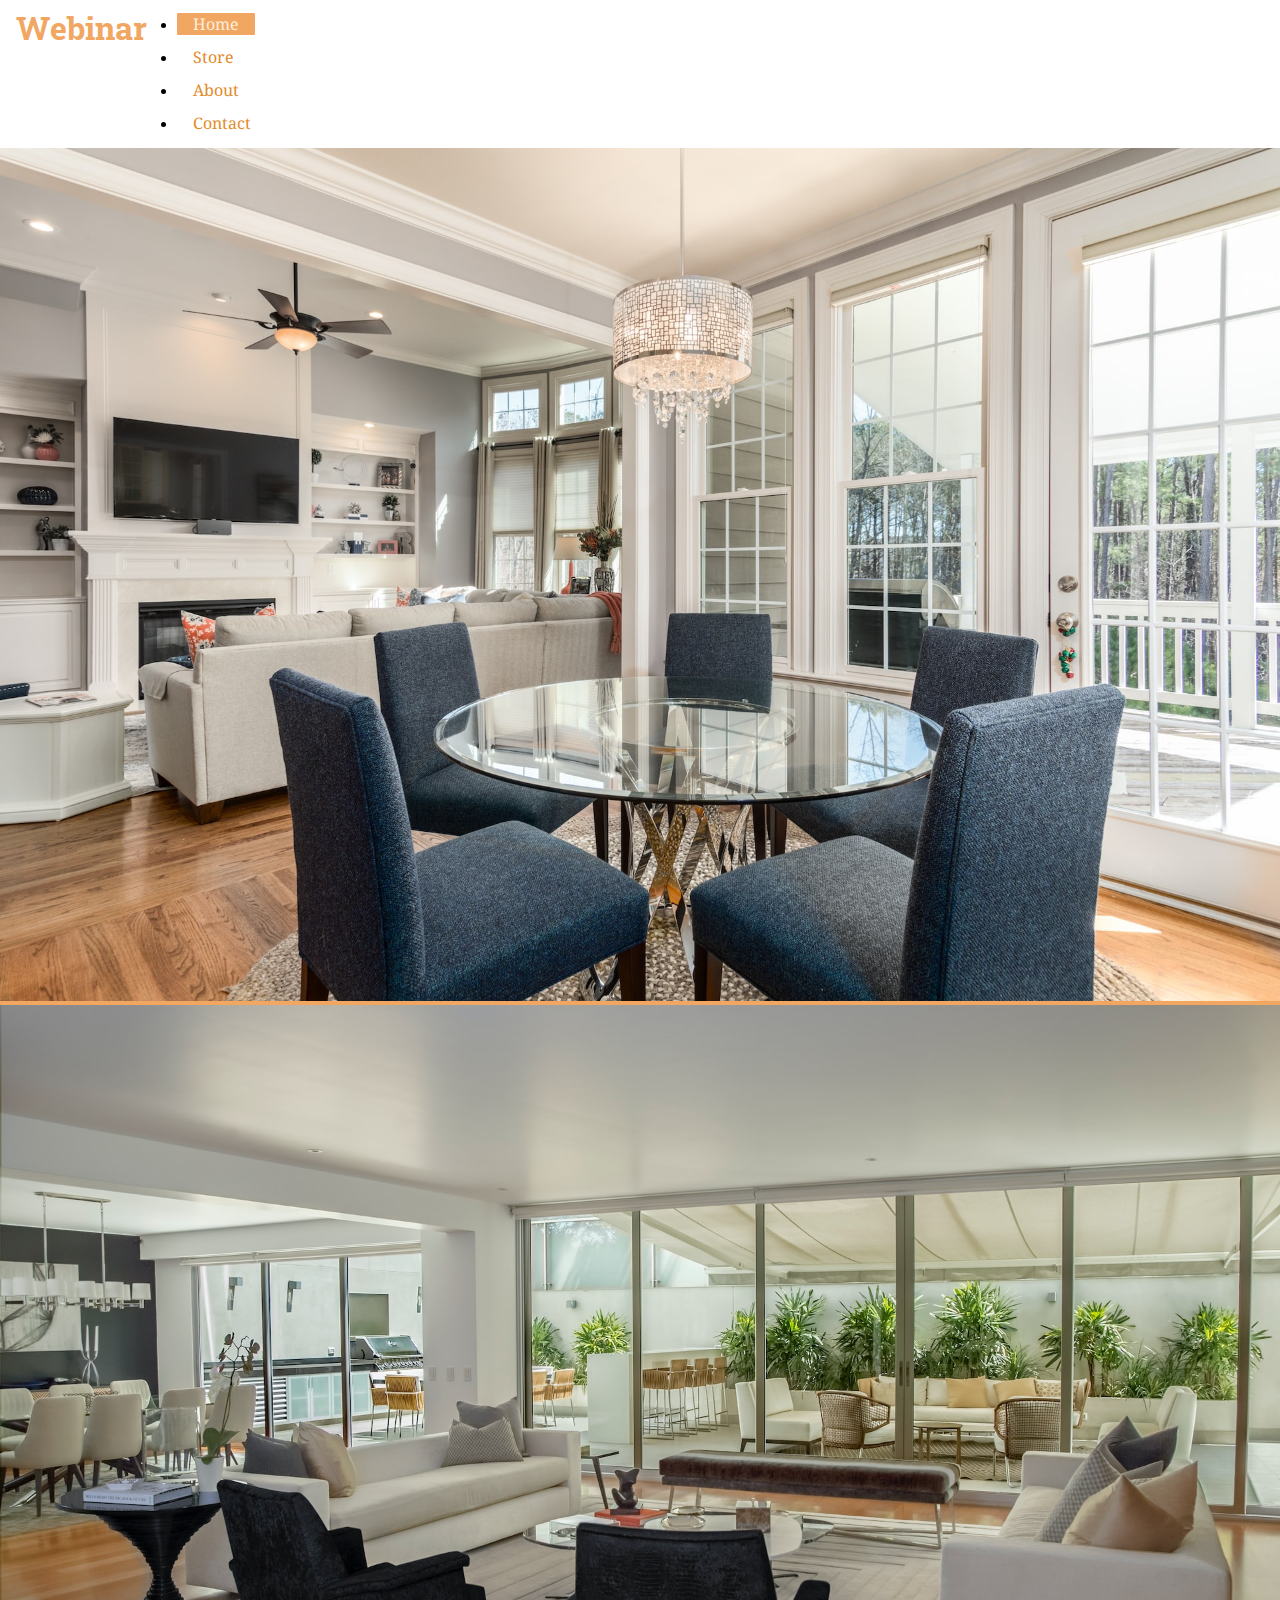
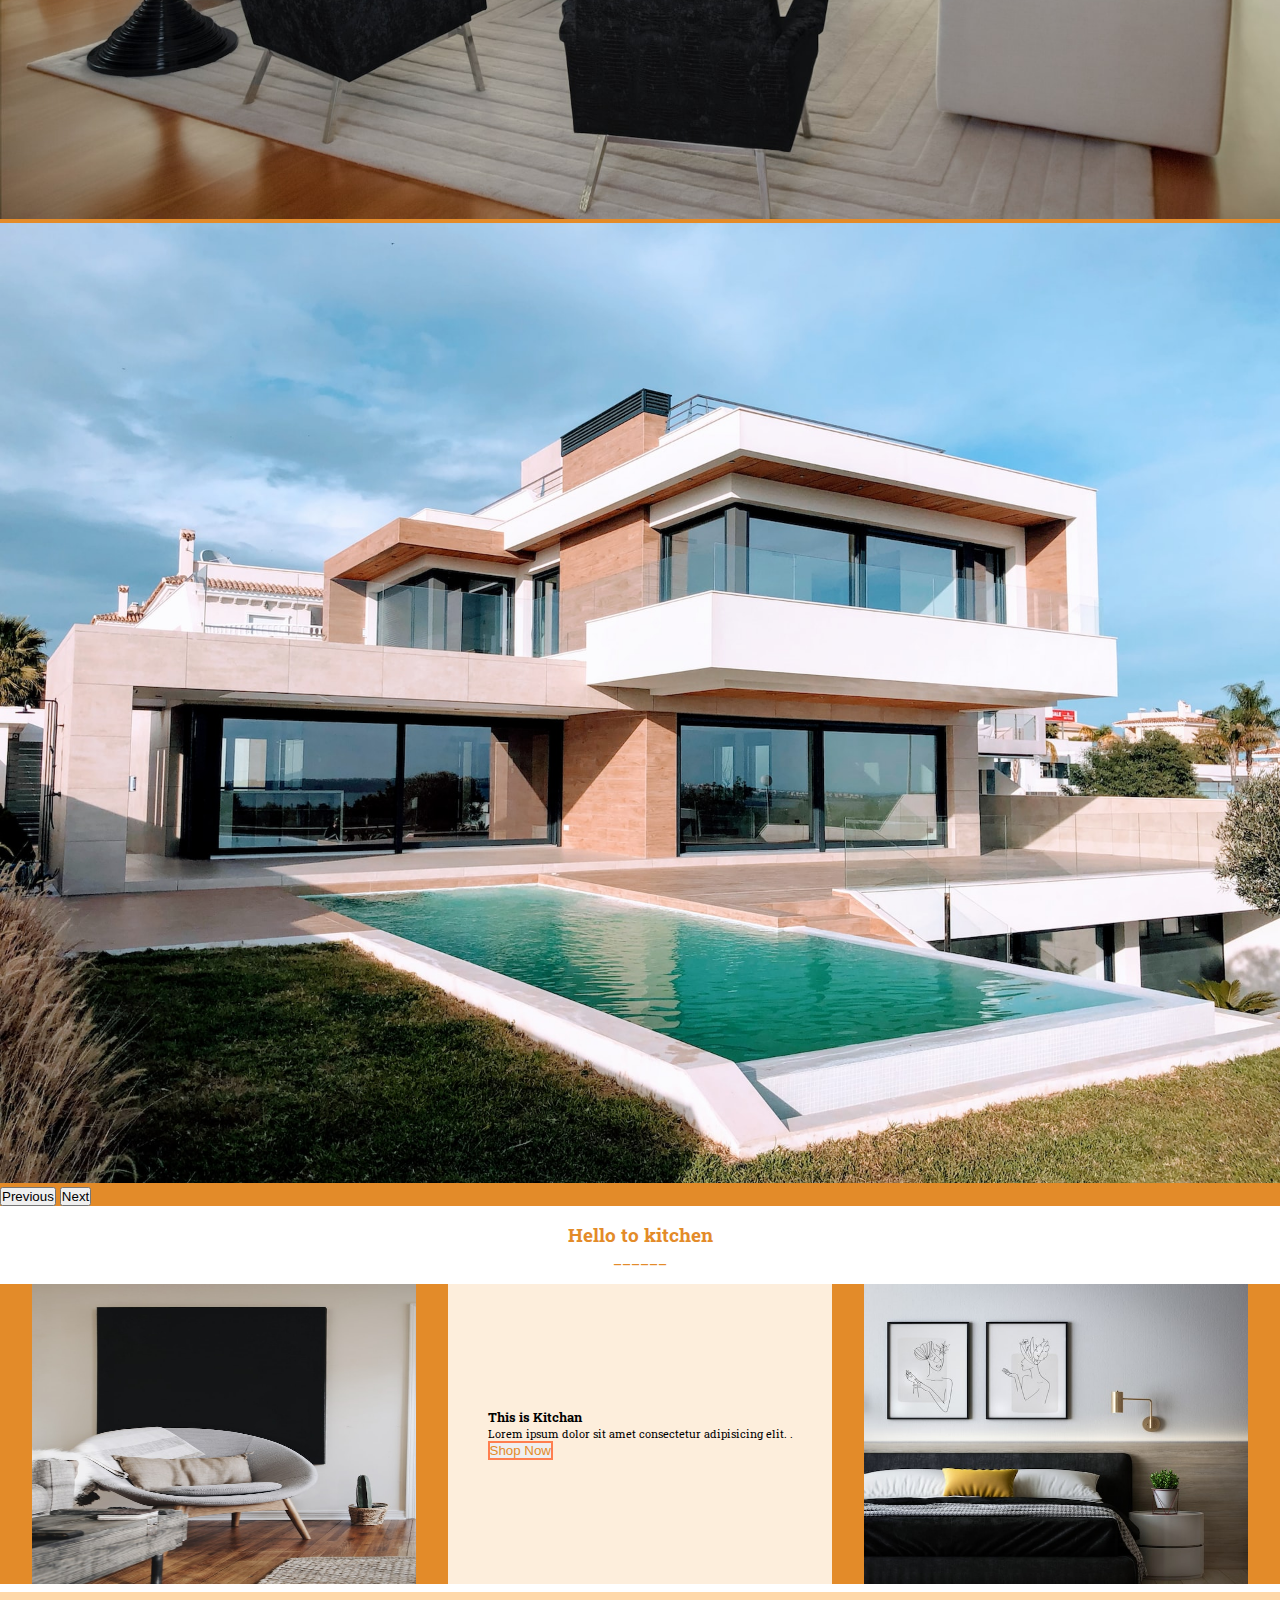
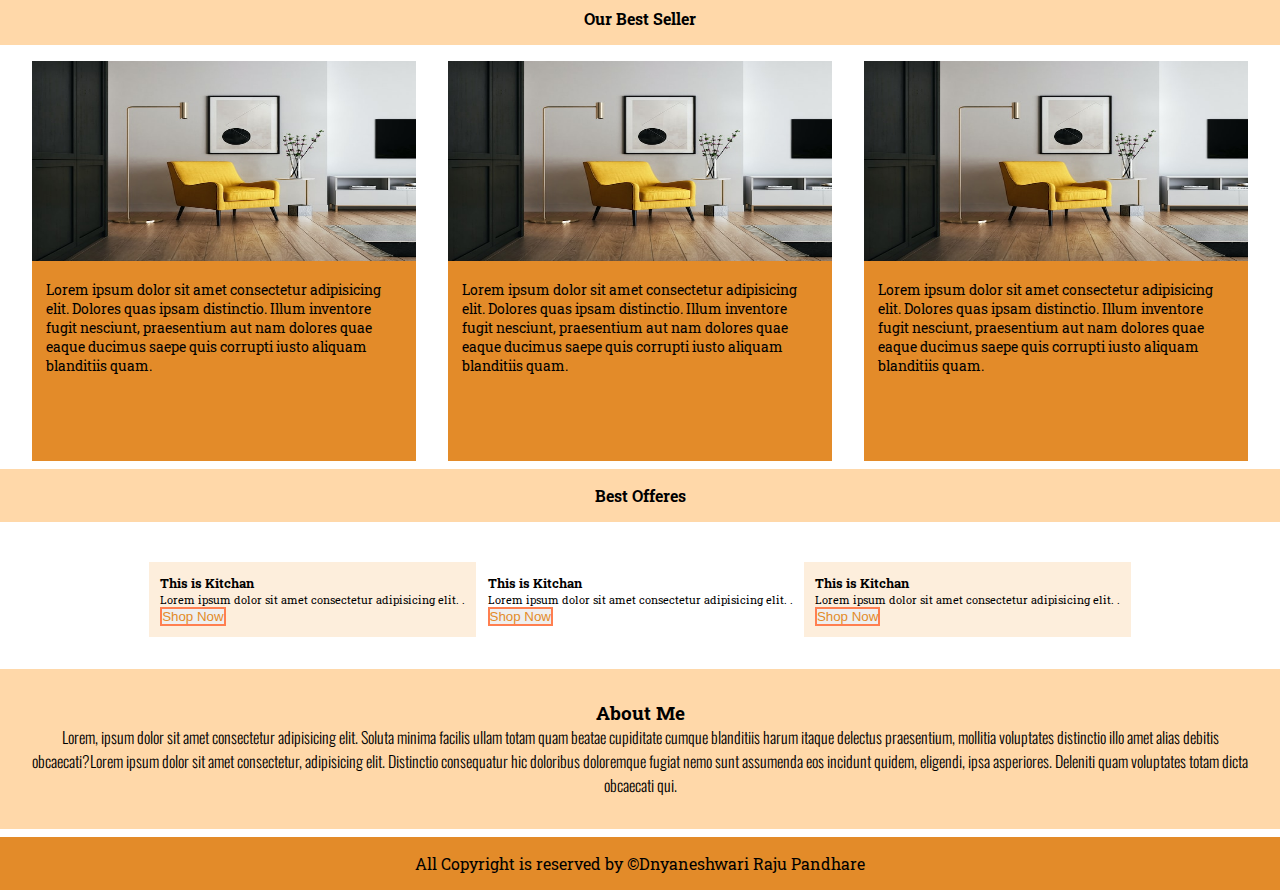
<file: index.html>
<!DOCTYPE html>
<html lang="en">

<head>
    <meta charset="UTF-8">
    <meta http-equiv="X-UA-Compatible" content="IE=edge">
    <meta name="viewport" content="width=device-width, initial-scale=1.0">
    <title>Home |</title>
    <!-- Local css -->
    <link rel="stylesheet" href="css/style.css">
    <!-- Icon link  -->
    <link rel="stylesheet" href="https://cdnjs.cloudflare.com/ajax/libs/font-awesome/4.7.0/css/font-awesome.min.css">

    <!-- Bootsrap css -->
    <link href="https://cdn.jsdelivr.net/npm/bootstrap@5.0.2/dist/css/bootstrap.min.css" rel="stylesheet"
        integrity="sha384-EVSTQN3/azprG1Anm3QDgpJLIm9Nao0Yz1ztcQTwFspd3yD65VohhpuuCOmLASjC" crossorigin="anonymous">
    <script src="https://cdn.jsdelivr.net/npm/bootstrap@5.0.2/dist/js/bootstrap.bundle.min.js"
        integrity="sha384-MrcW6ZMFYlzcLA8Nl+NtUVF0sA7MsXsP1UyJoMp4YLEuNSfAP+JcXn/tWtIaxVXM"
        crossorigin="anonymous"></script>
</head>

<body>
    <nav>
        <h1>Webinar</h1>
        <div class="container">
            <ul class="nav justify-content-evenly">
                <li class="nav-item">
                    <a class="link active" aria-current="page" href="#">Home</a>
                </li>
                <li class="nav-item">
                    <a class="link" href="#">Store</a>
                </li>
                <li class="nav-item">
                    <a class="link" href="#">About</a>
                </li>
                <li class="nav-item">
                    <a class="link">Contact</a>
                </li>
            </ul>
        </div>
    </nav>
    <section>
        <div class="sider">
            <div id="carouselExampleControls" class="carousel slide" data-bs-ride="carousel">
                <div class="carousel-inner">
                  <div class="carousel-item active">
                    <img src="images/Large.jpg" class="d-block w-100" alt="...">
                  </div>
                  <div class="carousel-item">
                    <img src="images/Large1.jpg" class="d-block w-100" alt="...">
                  </div>
                  <div class="carousel-item">
                    <img src="images/Large3.jpg" class="d-block w-100" alt="...">
                  </div>
                </div>
                <button class="carousel-control-prev" type="button" data-bs-target="#carouselExampleControls" data-bs-slide="prev">
                  <span class="carousel-control-prev-icon" aria-hidden="true"></span>
                  <span class="visually-hidden">Previous</span>
                </button>
                <button class="carousel-control-next" type="button" data-bs-target="#carouselExampleControls" data-bs-slide="next">
                  <span class="carousel-control-next-icon" aria-hidden="true"></span>
                  <span class="visually-hidden">Next</span>
                </button>
              </div>
        </div>
    </section>
    <section class="middle_section">
        <div id="Kitcahn_headding">
            <h3>Hello to kitchen</h3>
            <p>______</p>
        </div>
        <div class="img_container text-center">
            <div class="col">
                <img src="images/chai1.jpg">
            </div>
            <div class="col text-center" id="middle_flex">
                <div>
                    <h3>This is Kitchan</h3>
                    <p>Lorem ipsum dolor sit amet consectetur adipisicing elit. .</p>
                    <button class="btn btn-outline-primary btn-sm" id="btn1">Shop Now</button>
                </div>
            </div>
            <div class="col">
                <img src="images/bed.jpg">
            </div>
        </div>
        <div id="best_seller">
            <h4>Our Best Seller</h4>
        </div>
        <div class="selling_product">
            <div class="flex-box">
                <div>
                    <img src="images/chair.jpg" alt="">
                    <p class="text-center">Lorem ipsum dolor sit amet consectetur adipisicing elit. Dolores quas ipsam distinctio. Illum inventore fugit nesciunt, praesentium aut nam dolores quae eaque ducimus saepe quis corrupti iusto aliquam blanditiis quam.</p>
                </div>
                <div>
                    <img src="images/chair.jpg" alt="">
                    <p class="text-center">Lorem ipsum dolor sit amet consectetur adipisicing elit. Dolores quas ipsam distinctio. Illum inventore fugit nesciunt, praesentium aut nam dolores quae eaque ducimus saepe quis corrupti iusto aliquam blanditiis quam.</p>
                </div>
                <div>
                    <img src="images/chair.jpg" alt="">
                    <p class="text-center">Lorem ipsum dolor sit amet consectetur adipisicing elit. Dolores quas ipsam distinctio. Illum inventore fugit nesciunt, praesentium aut nam dolores quae eaque ducimus saepe quis corrupti iusto aliquam blanditiis quam.</p>
                </div>
            </div>
        </div>
        <div id="best_seller">
            <h4>Best Offeres</h4>
        </div>
        <div class="main_conatiner">
            <div class="col text-center" id="middle_flex">
                <div>
                    <h3>This is Kitchan</h3>
                    <p>Lorem ipsum dolor sit amet consectetur adipisicing elit. .</p>
                    <button class="btn btn-outline-primary btn-sm" id="btn1">Shop Now</button>
                </div>
            </div>
            <div class="col text-center" id="middle_flex">
                <div>
                    <h3>This is Kitchan</h3>
                    <p>Lorem ipsum dolor sit amet consectetur adipisicing elit. .</p>
                    <button class="btn btn-outline-primary btn-sm" id="btn1">Shop Now</button>
                </div>
            </div>
            <div class="col text-center" id="middle_flex">
                <div>
                    <h3>This is Kitchan</h3>
                    <p>Lorem ipsum dolor sit amet consectetur adipisicing elit. .</p>
                    <button class="btn btn-outline-primary btn-sm" id="btn1">Shop Now</button>
                </div>
            </div>
        </div>
    </section>
    <section>
        <div class="About_comapny">
            <h3>About Me</h3>
            <p>Lorem, ipsum dolor sit amet consectetur adipisicing elit. Soluta minima facilis ullam totam quam beatae cupiditate cumque blanditiis harum itaque delectus praesentium, mollitia voluptates distinctio illo amet alias debitis obcaecati?Lorem ipsum dolor sit amet consectetur, adipisicing elit. Distinctio consequatur hic doloribus doloremque fugiat nemo sunt assumenda eos incidunt quidem, eligendi, ipsa asperiores. Deleniti quam voluptates totam dicta obcaecati qui.</p>
        </div>
    </section>

    <footer>
        <p>All Copyright is reserved by &#169Dnyaneshwari Raju Pandhare</p>
    </footer>
</body>

</html>
</file>
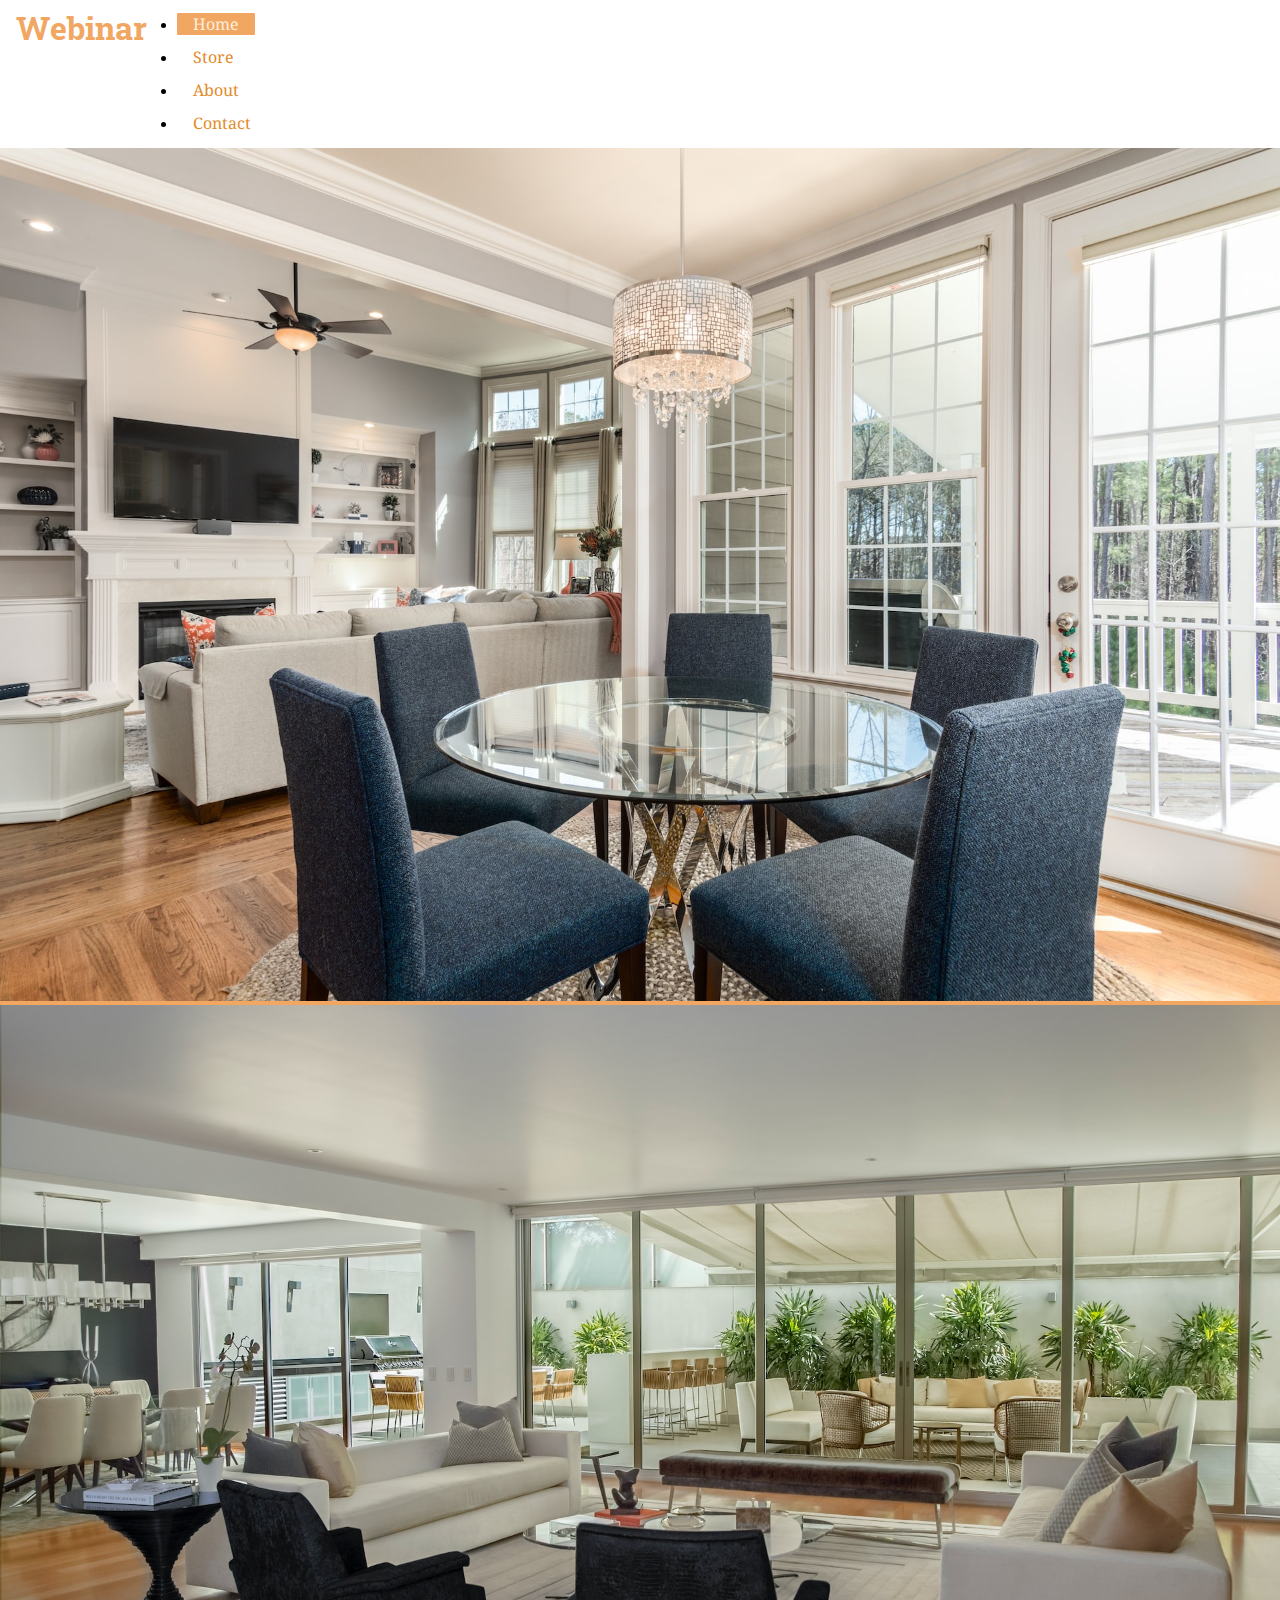
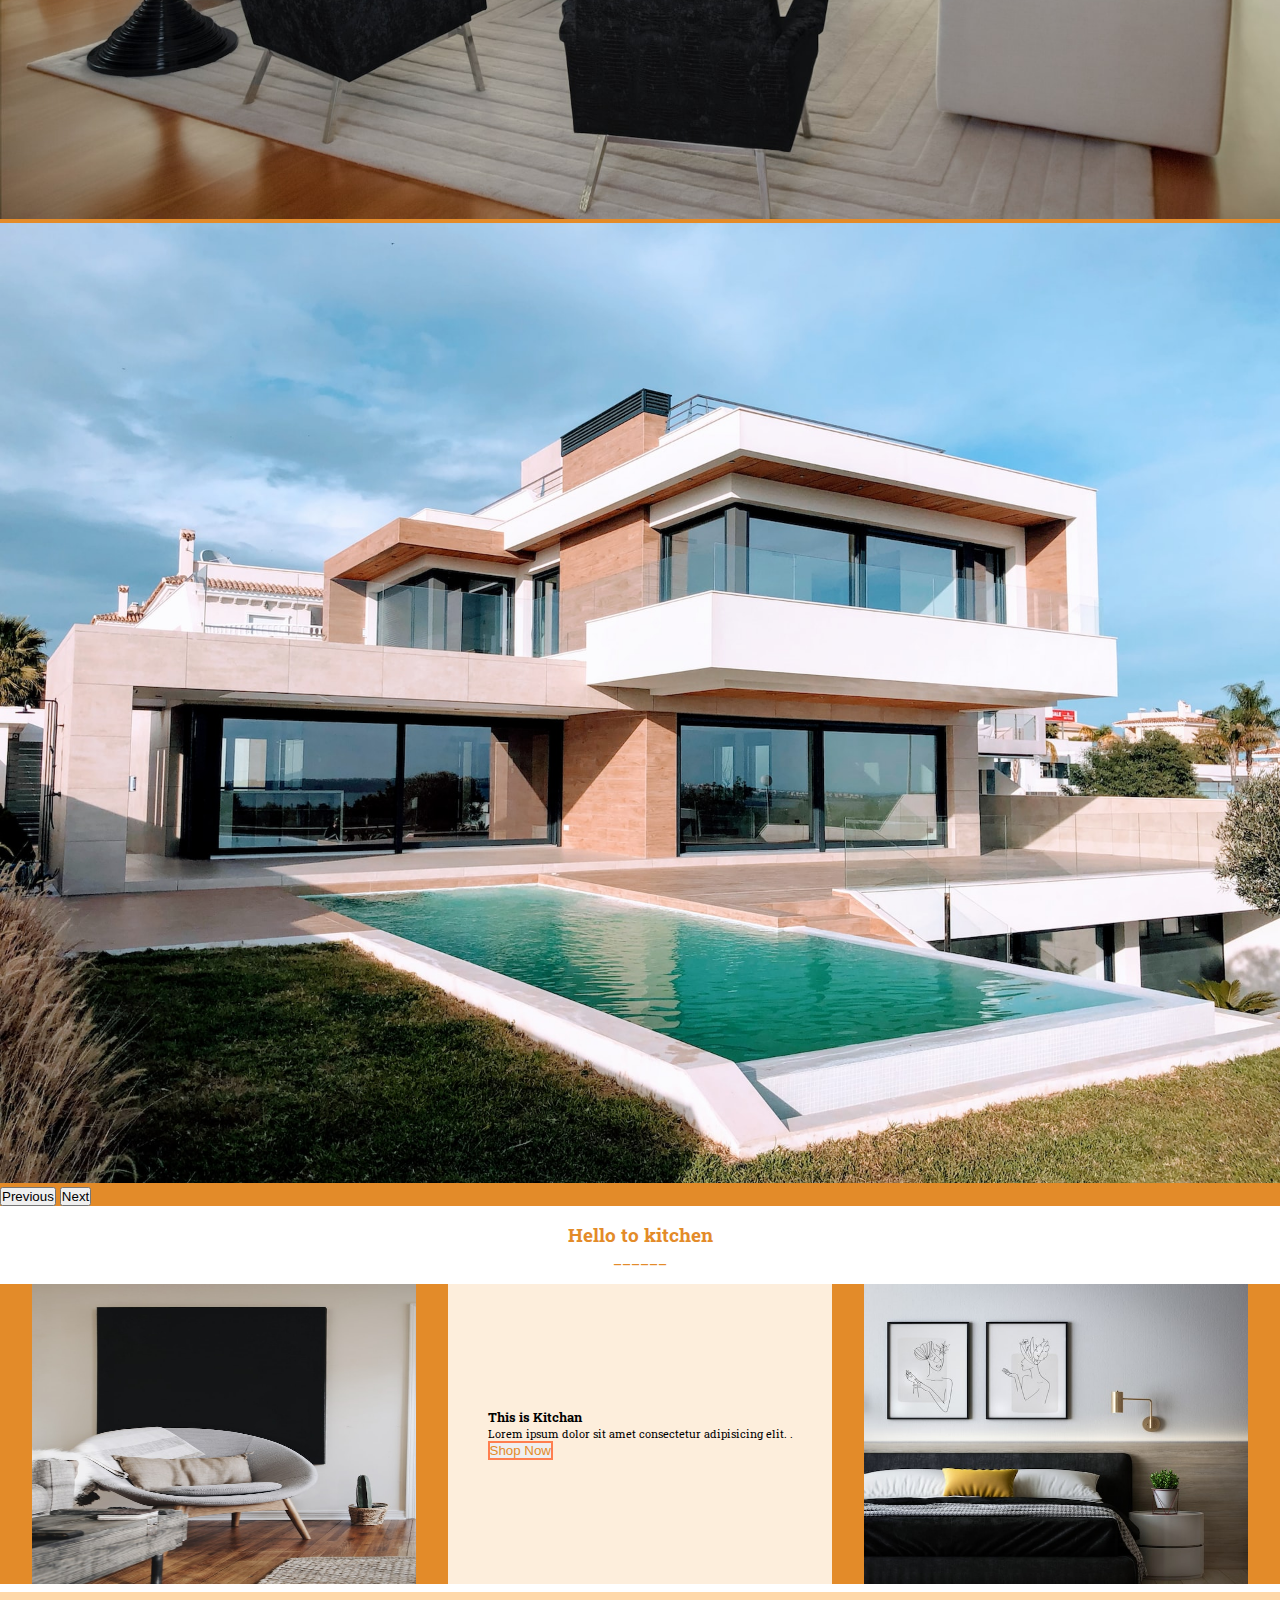
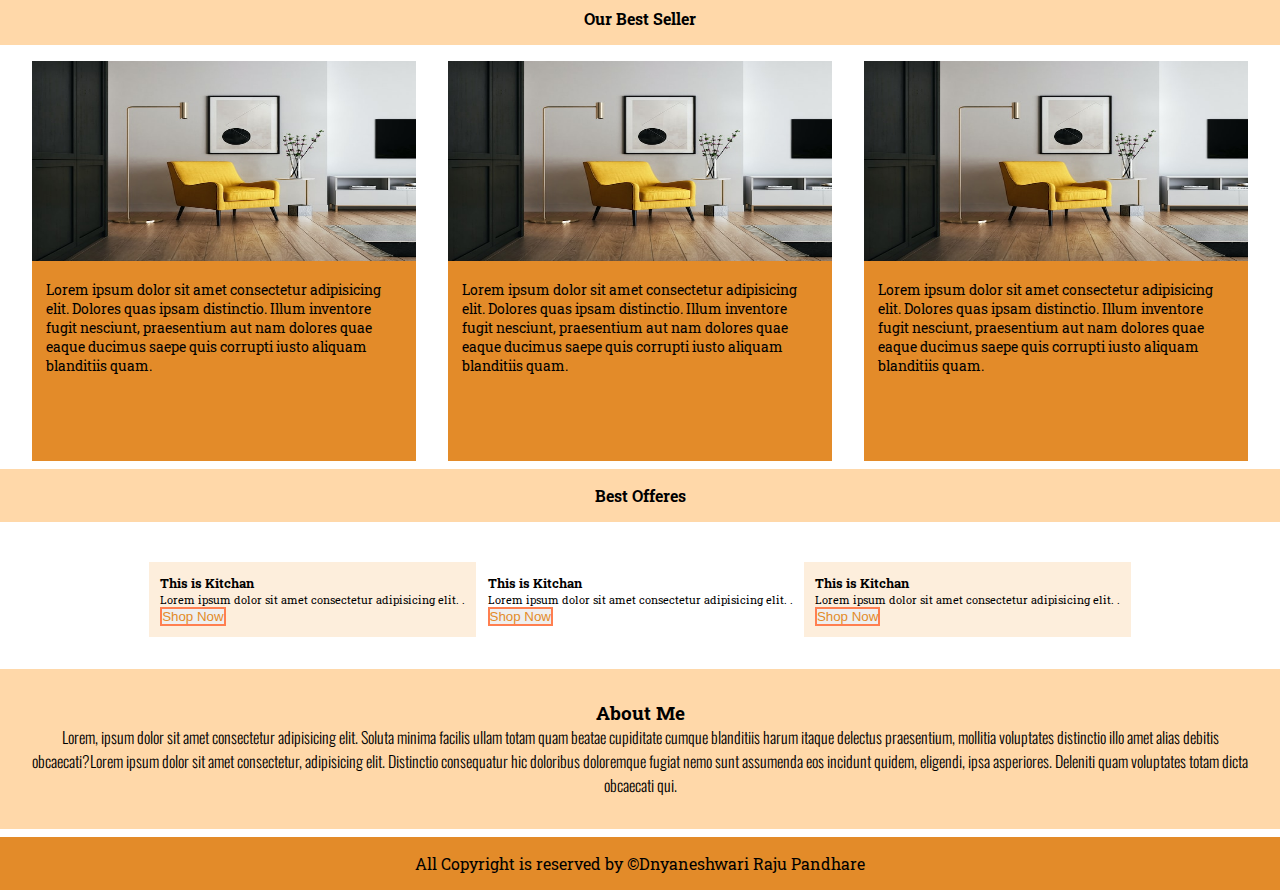
<file: Html/index.html>
<!DOCTYPE html>
<html lang="en">

<head>
    <meta charset="UTF-8">
    <meta http-equiv="X-UA-Compatible" content="IE=edge">
    <meta name="viewport" content="width=device-width, initial-scale=1.0">
    <title>Home |</title>
    <!-- Local css -->
    <link rel="stylesheet" href="/Css/style.css">
    <!-- Icon link  -->
    <link rel="stylesheet" href="https://cdnjs.cloudflare.com/ajax/libs/font-awesome/4.7.0/css/font-awesome.min.css">

    <!-- Bootsrap css -->
    <link href="https://cdn.jsdelivr.net/npm/bootstrap@5.0.2/dist/css/bootstrap.min.css" rel="stylesheet"
        integrity="sha384-EVSTQN3/azprG1Anm3QDgpJLIm9Nao0Yz1ztcQTwFspd3yD65VohhpuuCOmLASjC" crossorigin="anonymous">
    <script src="https://cdn.jsdelivr.net/npm/bootstrap@5.0.2/dist/js/bootstrap.bundle.min.js"
        integrity="sha384-MrcW6ZMFYlzcLA8Nl+NtUVF0sA7MsXsP1UyJoMp4YLEuNSfAP+JcXn/tWtIaxVXM"
        crossorigin="anonymous"></script>
</head>

<body>
    <nav>
        <h1>Webinar</h1>
        <div class="container">
            <ul class="nav justify-content-evenly">
                <li class="nav-item">
                    <a class="link active" aria-current="page" href="#">Home</a>
                </li>
                <li class="nav-item">
                    <a class="link" href="#">Store</a>
                </li>
                <li class="nav-item">
                    <a class="link" href="#">About</a>
                </li>
                <li class="nav-item">
                    <a class="link">Contact</a>
                </li>
            </ul>
        </div>
    </nav>
    <section>
        <div class="sider">
            <div id="carouselExampleControls" class="carousel slide" data-bs-ride="carousel">
                <div class="carousel-inner">
                  <div class="carousel-item active">
                    <img src="/Images/Large.jpg" class="d-block w-100" alt="...">
                  </div>
                  <div class="carousel-item">
                    <img src="/Images/Large1.jpg" class="d-block w-100" alt="...">
                  </div>
                  <div class="carousel-item">
                    <img src="/Images/Large3.jpg" class="d-block w-100" alt="...">
                  </div>
                </div>
                <button class="carousel-control-prev" type="button" data-bs-target="#carouselExampleControls" data-bs-slide="prev">
                  <span class="carousel-control-prev-icon" aria-hidden="true"></span>
                  <span class="visually-hidden">Previous</span>
                </button>
                <button class="carousel-control-next" type="button" data-bs-target="#carouselExampleControls" data-bs-slide="next">
                  <span class="carousel-control-next-icon" aria-hidden="true"></span>
                  <span class="visually-hidden">Next</span>
                </button>
              </div>
        </div>
    </section>
    <section class="middle_section">
        <div id="Kitcahn_headding">
            <h3>Hello to kitchen</h3>
            <p>______</p>
        </div>
        <div class="img_container text-center">
            <div class="col">
                <img src="/Images/chai1.jpg">
            </div>
            <div class="col text-center" id="middle_flex">
                <div>
                    <h3>This is Kitchan</h3>
                    <p>Lorem ipsum dolor sit amet consectetur adipisicing elit. .</p>
                    <button class="btn btn-outline-primary btn-sm" id="btn1">Shop Now</button>
                </div>
            </div>
            <div class="col">
                <img src="/Images/bed.jpg">
            </div>
        </div>
        <div id="best_seller">
            <h4>Our Best Seller</h4>
        </div>
        <div class="selling_product">
            <div class="flex-box">
                <div>
                    <img src="/Images/chair.jpg" alt="">
                    <p class="text-center">Lorem ipsum dolor sit amet consectetur adipisicing elit. Dolores quas ipsam distinctio. Illum inventore fugit nesciunt, praesentium aut nam dolores quae eaque ducimus saepe quis corrupti iusto aliquam blanditiis quam.</p>
                </div>
                <div>
                    <img src="/Images/chair.jpg" alt="">
                    <p class="text-center">Lorem ipsum dolor sit amet consectetur adipisicing elit. Dolores quas ipsam distinctio. Illum inventore fugit nesciunt, praesentium aut nam dolores quae eaque ducimus saepe quis corrupti iusto aliquam blanditiis quam.</p>
                </div>
                <div>
                    <img src="/Images/chair.jpg" alt="">
                    <p class="text-center">Lorem ipsum dolor sit amet consectetur adipisicing elit. Dolores quas ipsam distinctio. Illum inventore fugit nesciunt, praesentium aut nam dolores quae eaque ducimus saepe quis corrupti iusto aliquam blanditiis quam.</p>
                </div>
            </div>
        </div>
        <div id="best_seller">
            <h4>Best Offeres</h4>
        </div>
        <div class="main_conatiner">
            <div class="col text-center" id="middle_flex">
                <div>
                    <h3>This is Kitchan</h3>
                    <p>Lorem ipsum dolor sit amet consectetur adipisicing elit. .</p>
                    <button class="btn btn-outline-primary btn-sm" id="btn1">Shop Now</button>
                </div>
            </div>
            <div class="col text-center" id="middle_flex">
                <div>
                    <h3>This is Kitchan</h3>
                    <p>Lorem ipsum dolor sit amet consectetur adipisicing elit. .</p>
                    <button class="btn btn-outline-primary btn-sm" id="btn1">Shop Now</button>
                </div>
            </div>
            <div class="col text-center" id="middle_flex">
                <div>
                    <h3>This is Kitchan</h3>
                    <p>Lorem ipsum dolor sit amet consectetur adipisicing elit. .</p>
                    <button class="btn btn-outline-primary btn-sm" id="btn1">Shop Now</button>
                </div>
            </div>
        </div>
    </section>
    <section>
        <div class="About_comapny">
            <h3>About Me</h3>
            <p>Lorem, ipsum dolor sit amet consectetur adipisicing elit. Soluta minima facilis ullam totam quam beatae cupiditate cumque blanditiis harum itaque delectus praesentium, mollitia voluptates distinctio illo amet alias debitis obcaecati?Lorem ipsum dolor sit amet consectetur, adipisicing elit. Distinctio consequatur hic doloribus doloremque fugiat nemo sunt assumenda eos incidunt quidem, eligendi, ipsa asperiores. Deleniti quam voluptates totam dicta obcaecati qui.</p>
        </div>
    </section>

    <footer>
        <p>All Copyright is reserved by &#169Dnyaneshwari Raju Pandhare</p>
    </footer>
</body>

</html>
</file>
<file: css/style.css>
@import url('https://fonts.googleapis.com/css2?family=Oswald:wght@200;300&display=swap');


@import url('https://fonts.googleapis.com/css2?family=Noto+Serif&display=swap');


@import url('https://fonts.googleapis.com/css2?family=Roboto+Slab:wght@800&display=swap');


*
{
    padding: 0;
    margin: 0;
    box-sizing: border-box;
}
body
{
    overflow-x: hidden;
}
nav
{
    top: 2%;
    width: 100vw;
    background-color: #FDEEDC;
}
nav ul
{
    width: 100%;
    padding: 0.5em;
}
nav ul li
{
    line-height: 2em;
}

.link
{   
    text-decoration: none;
    color: #E38B29;
    padding-left: 1em;
    padding-right: 1em;
    font-family: 'Noto Serif', serif;
    border-radius: 2%;
    transition-property: background-color;
    transition-delay: 0.1s;
}
.active
{
    background-color: #F1A661;
    color: #FDEEDC;
}
.link:hover
{
  background-color: #F1A661;
  color: #FDEEDC;
}
nav h1
{
    text-align: center;
    color: #F1A661;
    background-color:white;
    padding: 0.2em;
    font-family: 'Roboto Slab', serif;
}
.sider
{
    width: 100vw;
    height:30%;
    display: flex;
    overflow: hidden;
    background-color: #E38B29;
}
.sider img
{
    width:100%;
}
.not_active_img
{
    display: none;
}
.contain1
{
    position: absolute;
    z-index: 1;
    display: flex;
    /* background-color: black; */
    justify-content: space-between;
    align-items: center;
    width: 100%;
    /* bottom: 20% */
}
.contain1 span
{
    font-size: 1em;
    color: #FFD8A9;
    padding: 1em;
}
.contain1 span:hover
{
    background-color: black;
    opacity: 0.4;
}

@media (min-width:641px)
{
    nav
    {
        display: flex;
        background-color: white;
    }
    nav h1
    {
        padding-left:  0.5em;
    }
    nav ul
    {
        height: 100%;
        justify-content: space-between;
    }
    nav ul li
    {
        margin:auto 1em;
        font-size: 1em;
        line-height: auto;
    }
    .contain1 span
    {
       padding: 2em;
    }
   
}


/* Middle section */

.middle_section
{
    width: 100vw;
}
#Kitcahn_headding
{
    font-family: 'Roboto Slab', serif;
    color: #E38B29;
    text-align: center;
    padding: 1em;
}

.img_container
{
    width: 100vw;
    background-color: #E38B29;
    padding:0px;
    display: flex;
    justify-content: space-evenly;
    height: 200px;
    /* margin-bottom: 1em; */
}
.img_container .col
{
    width: 30%;
    height: 100%;
    overflow: hidden;
    background-color: #FDEEDC;
}
.img_container .col img
{
    width:100%;
    height:100%;
}
@media (min-width:700px)
{
    .img_container
    {
        height: 300px;
    }
}
#middle_flex
{
    font-family: 'Roboto Slab', serif;
    display:flex;
    justify-content: center;
    align-items: center;
    padding: 1em;
    font-size: 0.5em;
}
#btn1
{
    border: 2px solid coral;
    color: #E38B29;
}
#btn1:hover
{
    background-color: #E38B29;
    color: #FFD8A9;
}

#middle_flex:nth-child(1)
{
    background-color: #FDEEDC;
}#middle_flex:nth-child(3)
{
    background-color: #FDEEDC;
}
#best_seller
{
    background-color: #FFD8A9;
    font-family: 'Roboto Slab', serif;
    text-align: center;
    padding: 1em;
    margin-bottom: 0.5em;
    margin-top: 0.5em;
}
.selling_product
{
    width: 100vw;
    height:400px;
    display: flex;
    justify-content: center;
    margin-top: 1em;
}
.flex-box
{
    width: 100%;
    height: 100%;
    display: flex;
    justify-content: space-evenly;
   
}
.flex-box div
{
    width: 30%;
    height: 100%;
    background-color: #E38B29;
}
.flex-box div img
{
    width: 100%;
    height: 50%;
    overflow: hidden;
}
.flex-box div p
{
    padding: 1em;
    font-family: 'Roboto Slab', serif;
    font-weight: 400;
    font-size:0.6em
}

@media (min-width:600px)
{
    #middle_flex
    {
        font-size: 0.7em;
    }
    .flex-box div p
    {
        font-size:0.7em; 
    }
}
@media (min-width:800px)
{
    .flex-box div p
    {
        font-size: 0.9em
    }
}
@media (max-width:460px)
{
    .flex-box 
    {
        justify-content: center;
        align-items: center;
        flex-direction: column;
    }
    .flex-box div
    {
        width: 60%;
        margin-bottom: 0.5em;
        margin-top: 0.5em;
    }
    .selling_product
    {
        height: auto;
    }
    .main_conatiner
    {
        flex-direction: column;
        align-items: center;
        justify-content: center;
    }

}
.main_conatiner
{
    padding: 2em;
    width: 100vw;
    display: flex;
    justify-content: center;
}
.About_comapny
{
    width: 100vw;
    height: auto;
    display: flex;
    justify-content: center;
    align-items: center;
    flex-direction: column;
    padding: 2em;
    line-height: 1.5em;
    font-family: 'Oswald', serif;
    background-color: #FFD8A9;
}
.About_comapny h3{
    font-family: 'Roboto Slab', serif;
}
.About_comapny p
{
    text-align: center;
    font-weight: 300;
}
footer
{
    margin-top: 0.5em;
    /* padding: 1em; */
    background-color: #E38B29;
}
footer p
{
    width: 100%;
    padding: 1em;
    text-align: center;
    font-family: 'Roboto Slab', serif;
}
</file>
<file: Css/style.css>
@import url('https://fonts.googleapis.com/css2?family=Oswald:wght@200;300&display=swap');


@import url('https://fonts.googleapis.com/css2?family=Noto+Serif&display=swap');


@import url('https://fonts.googleapis.com/css2?family=Roboto+Slab:wght@800&display=swap');


*
{
    padding: 0;
    margin: 0;
    box-sizing: border-box;
}
body
{
    overflow-x: hidden;
}
nav
{
    top: 2%;
    width: 100vw;
    background-color: #FDEEDC;
}
nav ul
{
    width: 100%;
    padding: 0.5em;
}
nav ul li
{
    line-height: 2em;
}

.link
{   
    text-decoration: none;
    color: #E38B29;
    padding-left: 1em;
    padding-right: 1em;
    font-family: 'Noto Serif', serif;
    border-radius: 2%;
    transition-property: background-color;
    transition-delay: 0.1s;
}
.active
{
    background-color: #F1A661;
    color: #FDEEDC;
}
.link:hover
{
  background-color: #F1A661;
  color: #FDEEDC;
}
nav h1
{
    text-align: center;
    color: #F1A661;
    background-color:white;
    padding: 0.2em;
    font-family: 'Roboto Slab', serif;
}
.sider
{
    width: 100vw;
    height:30%;
    display: flex;
    overflow: hidden;
    background-color: #E38B29;
}
.sider img
{
    width:100%;
}
.not_active_img
{
    display: none;
}
.contain1
{
    position: absolute;
    z-index: 1;
    display: flex;
    /* background-color: black; */
    justify-content: space-between;
    align-items: center;
    width: 100%;
    /* bottom: 20% */
}
.contain1 span
{
    font-size: 1em;
    color: #FFD8A9;
    padding: 1em;
}
.contain1 span:hover
{
    background-color: black;
    opacity: 0.4;
}

@media (min-width:641px)
{
    nav
    {
        display: flex;
        background-color: white;
    }
    nav h1
    {
        padding-left:  0.5em;
    }
    nav ul
    {
        height: 100%;
        justify-content: space-between;
    }
    nav ul li
    {
        margin:auto 1em;
        font-size: 1em;
        line-height: auto;
    }
    .contain1 span
    {
       padding: 2em;
    }
   
}


/* Middle section */

.middle_section
{
    width: 100vw;
}
#Kitcahn_headding
{
    font-family: 'Roboto Slab', serif;
    color: #E38B29;
    text-align: center;
    padding: 1em;
}

.img_container
{
    width: 100vw;
    background-color: #E38B29;
    padding:0px;
    display: flex;
    justify-content: space-evenly;
    height: 200px;
    /* margin-bottom: 1em; */
}
.img_container .col
{
    width: 30%;
    height: 100%;
    overflow: hidden;
    background-color: #FDEEDC;
}
.img_container .col img
{
    width:100%;
    height:100%;
}
@media (min-width:700px)
{
    .img_container
    {
        height: 300px;
    }
}
#middle_flex
{
    font-family: 'Roboto Slab', serif;
    display:flex;
    justify-content: center;
    align-items: center;
    padding: 1em;
    font-size: 0.5em;
}
#btn1
{
    border: 2px solid coral;
    color: #E38B29;
}
#btn1:hover
{
    background-color: #E38B29;
    color: #FFD8A9;
}

#middle_flex:nth-child(1)
{
    background-color: #FDEEDC;
}#middle_flex:nth-child(3)
{
    background-color: #FDEEDC;
}
#best_seller
{
    background-color: #FFD8A9;
    font-family: 'Roboto Slab', serif;
    text-align: center;
    padding: 1em;
    margin-bottom: 0.5em;
    margin-top: 0.5em;
}
.selling_product
{
    width: 100vw;
    height:400px;
    display: flex;
    justify-content: center;
    margin-top: 1em;
}
.flex-box
{
    width: 100%;
    height: 100%;
    display: flex;
    justify-content: space-evenly;
   
}
.flex-box div
{
    width: 30%;
    height: 100%;
    background-color: #E38B29;
}
.flex-box div img
{
    width: 100%;
    height: 50%;
    overflow: hidden;
}
.flex-box div p
{
    padding: 1em;
    font-family: 'Roboto Slab', serif;
    font-weight: 400;
    font-size:0.6em
}

@media (min-width:600px)
{
    #middle_flex
    {
        font-size: 0.7em;
    }
    .flex-box div p
    {
        font-size:0.7em; 
    }
}
@media (min-width:800px)
{
    .flex-box div p
    {
        font-size: 0.9em
    }
}
@media (max-width:460px)
{
    .flex-box 
    {
        justify-content: center;
        align-items: center;
        flex-direction: column;
    }
    .flex-box div
    {
        width: 60%;
        margin-bottom: 0.5em;
        margin-top: 0.5em;
    }
    .selling_product
    {
        height: auto;
    }
    .main_conatiner
    {
        flex-direction: column;
        align-items: center;
        justify-content: center;
    }

}
.main_conatiner
{
    padding: 2em;
    width: 100vw;
    display: flex;
    justify-content: center;
}
.About_comapny
{
    width: 100vw;
    height: auto;
    display: flex;
    justify-content: center;
    align-items: center;
    flex-direction: column;
    padding: 2em;
    line-height: 1.5em;
    font-family: 'Oswald', serif;
    background-color: #FFD8A9;
}
.About_comapny h3{
    font-family: 'Roboto Slab', serif;
}
.About_comapny p
{
    text-align: center;
    font-weight: 300;
}
footer
{
    margin-top: 0.5em;
    /* padding: 1em; */
    background-color: #E38B29;
}
footer p
{
    width: 100%;
    padding: 1em;
    text-align: center;
    font-family: 'Roboto Slab', serif;
}
</file>
